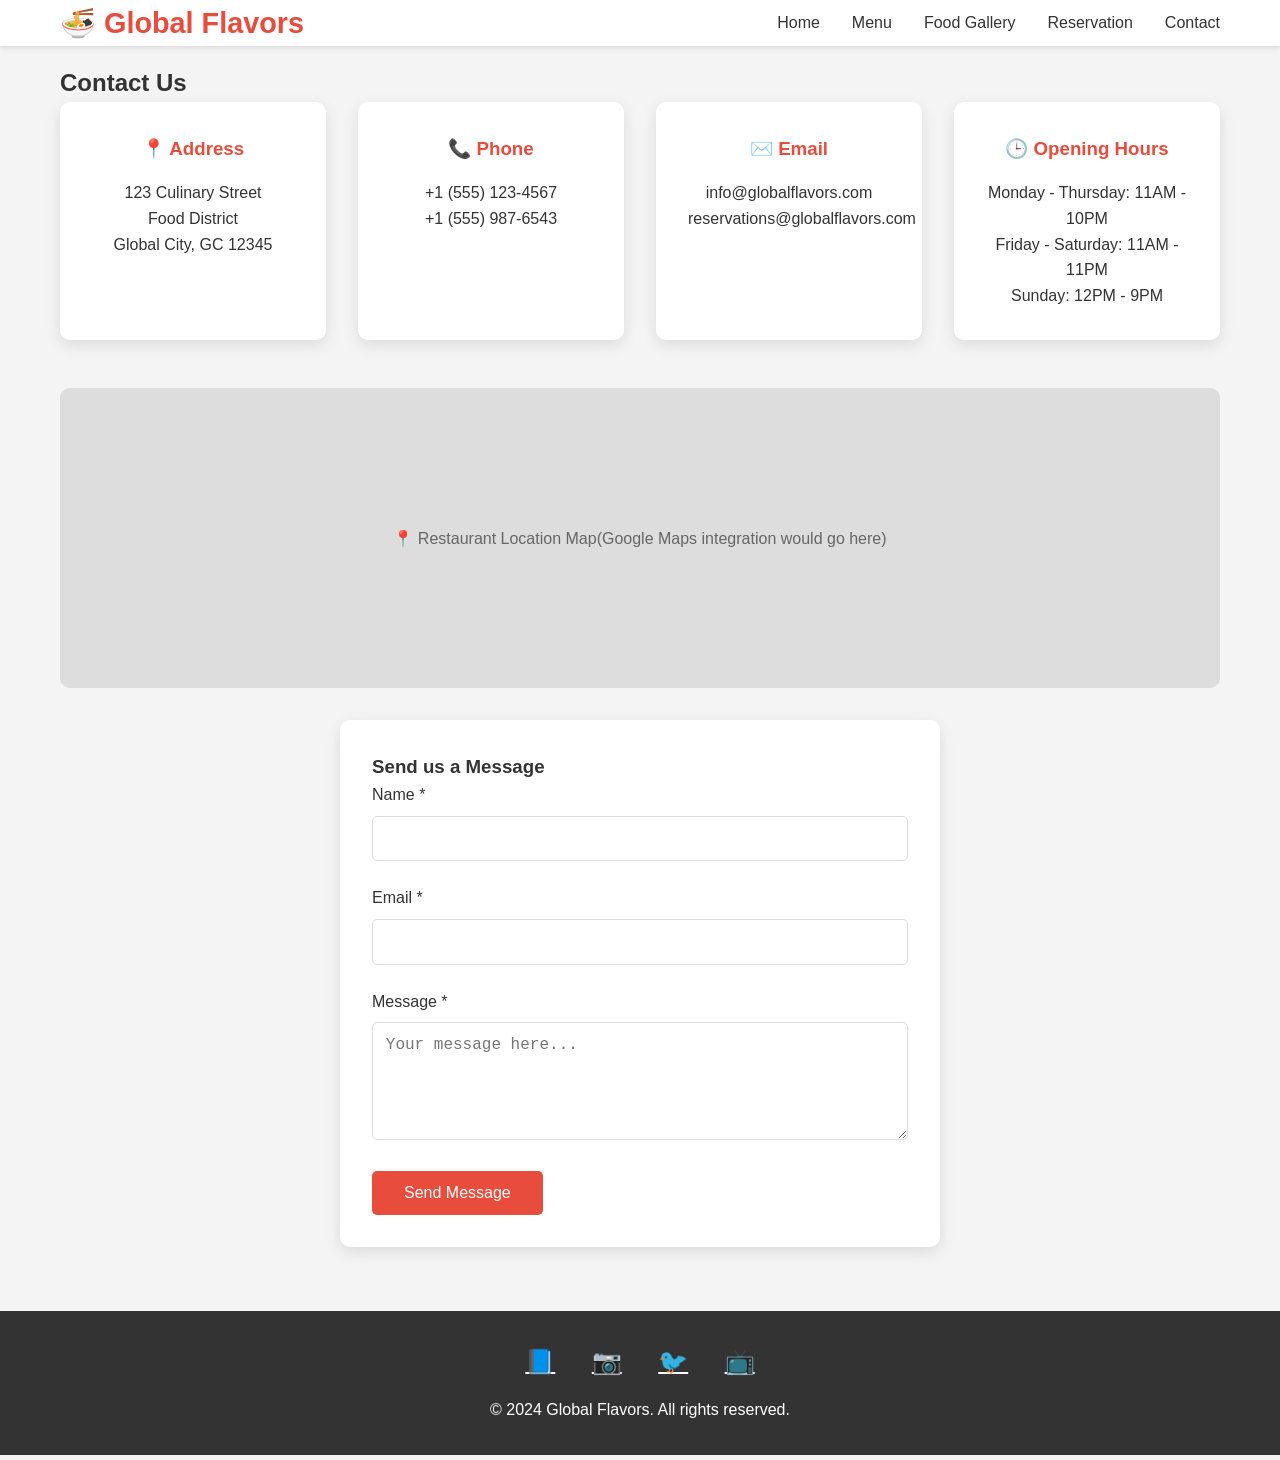
<file: contact.html>
<!DOCTYPE html>
<html lang="en">
<head>
    <meta charset="UTF-8">
    <meta name="viewport" content="width=device-width, initial-scale=1.0">
    <title>Contact - Global Flavors</title>
    <link rel="stylesheet" href="css/styles.css">
</head>
<body>
    <header>
        <nav class="container">
            <div class="logo">🍜 Global Flavors</div>
            <ul class="nav-links">
                <li><a href="index.html">Home</a></li>
                <li><a href="menu.html">Menu</a></li>
                <li><a href="gallery.html">Food Gallery</a></li>
                <li><a href="reservation.html">Reservation</a></li>
                <li><a href="#contact">Contact</a></li>
            </ul>
        </nav>
    </header>

    <section id="contact" class="contact-section">
        <div class="container">
            <h2>Contact Us</h2>
            <div class="contact-info">
                <div class="contact-card">
                    <h3>📍 Address</h3>
                    <p>123 Culinary Street<br>
                    Food District<br>
                    Global City, GC 12345</p>
                </div>
                <div class="contact-card">
                    <h3>📞 Phone</h3>
                    <p>+1 (555) 123-4567<br>
                    +1 (555) 987-6543</p>
                </div>
                <div class="contact-card">
                    <h3>✉️ Email</h3>
                    <p>info@globalflavors.com<br>
                    reservations@globalflavors.com</p>
                </div>
                <div class="contact-card">
                    <h3>🕒 Opening Hours</h3>
                    <p>Monday - Thursday: 11AM - 10PM<br>
                    Friday - Saturday: 11AM - 11PM<br>
                    Sunday: 12PM - 9PM</p>
                </div>
            </div>

            <div class="map">
                <p>📍 Restaurant Location Map</p>
                <p>(Google Maps integration would go here)</p>
            </div>

            <form class="contact-form" id="contactForm">
                <h3>Send us a Message</h3>
                <div class="form-group">
                    <label for="contact-name">Name *</label>
                    <input type="text" id="contact-name" name="name" required>
                </div>
                <div class="form-group">
                    <label for="contact-email">Email *</label>
                    <input type="email" id="contact-email" name="email" required>
                </div>
                <div class="form-group">
                    <label for="contact-message">Message *</label>
                    <textarea id="contact-message" name="message" rows="5" required placeholder="Your message here..."></textarea>
                </div>
                <button type="submit" class="btn">Send Message</button>
            </form>
        </div>
    </section>

    <footer>
        <div class="container">
            <div class="social-media">
                <a href="#" aria-label="Facebook">📘</a>
                <a href="#" aria-label="Instagram">📷</a>
                <a href="#" aria-label="Twitter">🐦</a>
                <a href="#" aria-label="YouTube">📺</a>
            </div>
            <p>&copy; 2024 Global Flavors. All rights reserved.</p>
        </div>
    </footer>

    <script src="js/script.js"></script>
</body>
</html>
</file>
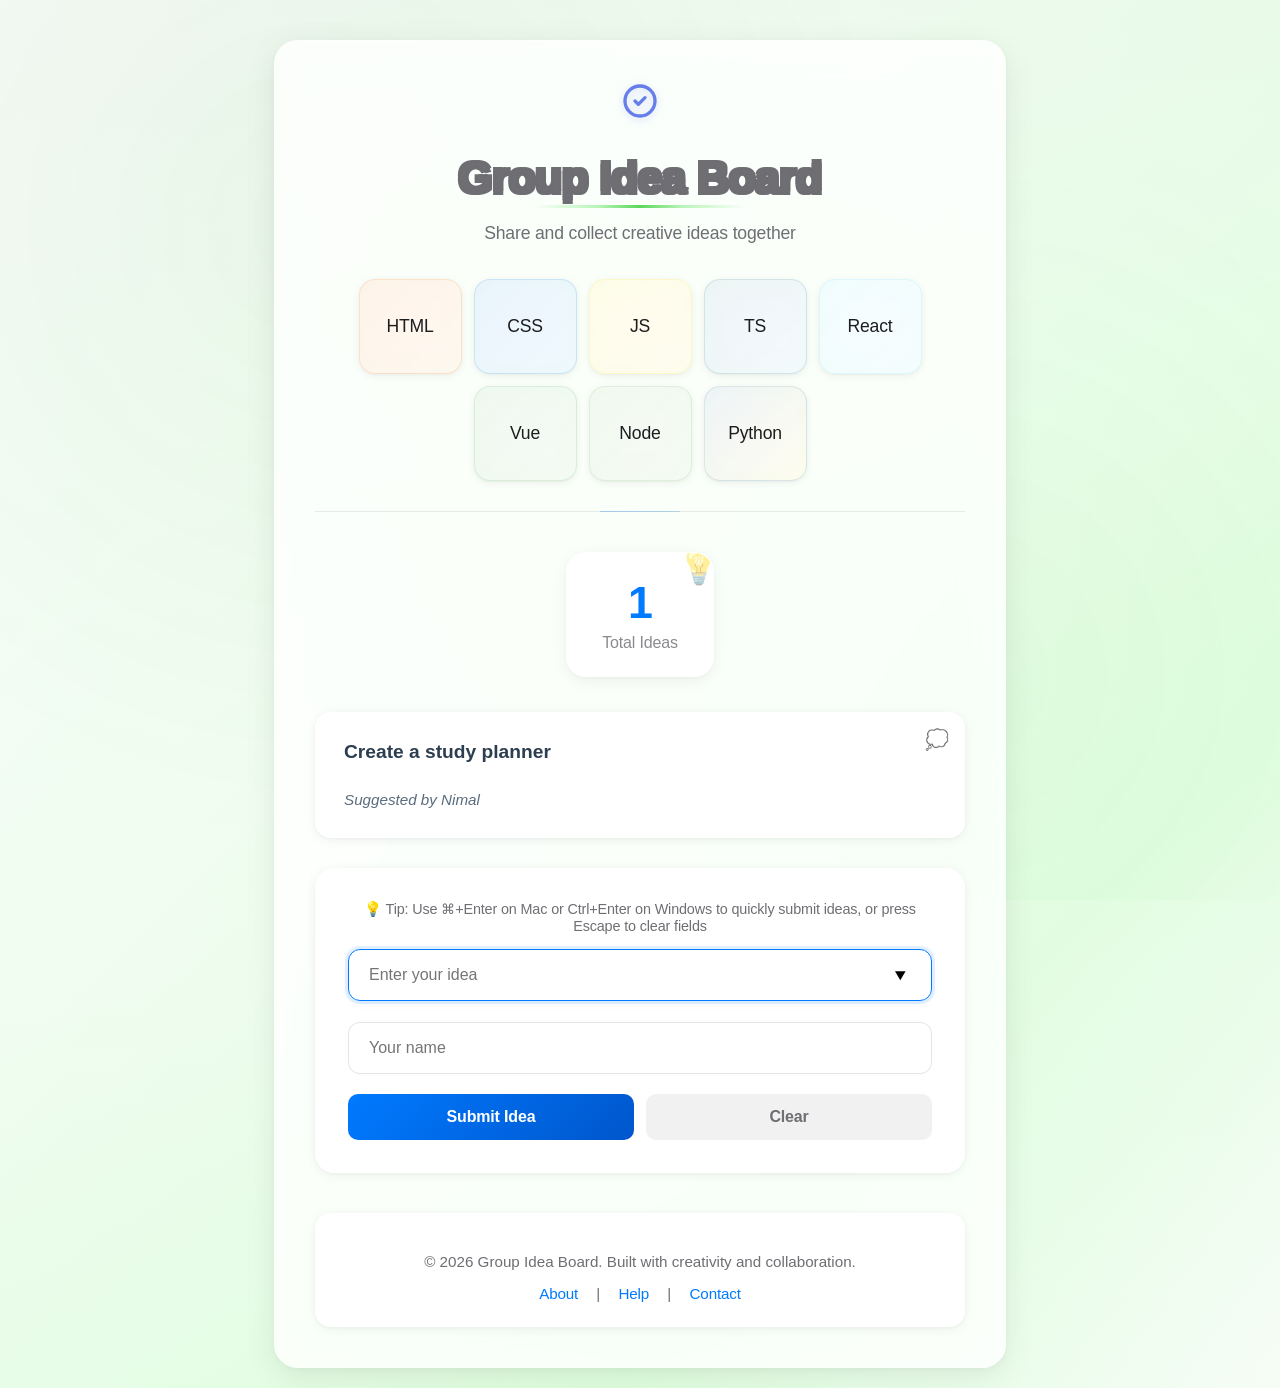
<file: group-idea-board.html>
<!DOCTYPE html>

<html lang="en">
<head>
<meta charset="UTF-8">
<meta name="viewport" content="width=device-width, initial-scale=1.0">
<title>Group Idea Board</title>

<style>
body {
    font-family: -apple-system, BlinkMacSystemFont, 'SF Pro Display', 'SF Pro Text', 'Helvetica Neue', Helvetica, Arial, sans-serif;
    background: linear-gradient(135deg,
        rgba(255, 255, 255, 0.4) 0%,
        rgba(240, 255, 240, 0.5) 25%,
        rgba(220, 255, 220, 0.4) 50%,
        rgba(200, 255, 200, 0.5) 75%,
        rgba(255, 255, 255, 0.4) 100%),
                linear-gradient(180deg,
        rgba(34, 139, 34, 0.08) 0%,
        rgba(50, 205, 50, 0.06) 30%,
        rgba(34, 139, 34, 0.04) 70%,
        rgba(50, 205, 50, 0.08) 100%),
                url('https://images.unsplash.com/photo-1578662996442-48f60103fc96?w=1200&h=800&fit=crop&crop=center') no-repeat center center fixed;
    background-size: cover;
    margin: 0;
    padding: 20px;
    min-height: 100vh;
    display: flex;
    justify-content: center;
    align-items: flex-start;
    position: relative;
    -webkit-font-smoothing: antialiased;
    -moz-osx-font-smoothing: grayscale;
}

body::before {
    content: '';
    position: absolute;
    top: 0;
    left: 0;
    right: 0;
    bottom: 0;
    background: rgba(255, 255, 255, 0.08);
    backdrop-filter: blur(0.5px);
    -webkit-backdrop-filter: blur(0.5px);
    z-index: -1;
}

.container {
    background: rgba(255, 255, 255, 0.85);
    backdrop-filter: blur(20px) saturate(180%);
    -webkit-backdrop-filter: blur(20px) saturate(180%);
    width: 100%;
    max-width: 650px;
    padding: 40px;
    border-radius: 24px;
    box-shadow:
        0 8px 32px rgba(0, 0, 0, 0.08),
        0 2px 8px rgba(0, 0, 0, 0.04),
        inset 0 1px 0 rgba(255, 255, 255, 0.4);
    margin-top: 20px;
    border: 1px solid rgba(255, 255, 255, 0.3);
    position: relative;
    overflow: hidden;
}

.app-header {
    text-align: center;
    margin-bottom: 40px;
    padding-bottom: 30px;
    border-bottom: 1px solid rgba(0, 0, 0, 0.08);
    position: relative;
}

.app-header::after {
    content: '';
    position: absolute;
    bottom: -1px;
    left: 50%;
    transform: translateX(-50%);
    width: 80px;
    height: 1px;
    background: linear-gradient(90deg, rgba(0, 122, 255, 0.3), rgba(52, 152, 219, 0.3));
    border-radius: 0.5px;
}

.logo {
    margin-bottom: 15px;
    filter: drop-shadow(0 2px 4px rgba(102, 126, 234, 0.3));
}

.header-content {
    display: flex;
    flex-direction: column;
    align-items: center;
}

.app-header h1 {
    font-size: 2.8em;
    font-weight: 600;
    margin: 12px 0;
    letter-spacing: -0.02em;
    background: linear-gradient(135deg,
        #ffffff 0%,
        #f0fff0 20%,
        #90ee90 40%,
        #32cd32 60%,
        #228b22 80%,
        #ffffff 100%);
    -webkit-background-clip: text;
    -webkit-text-fill-color: transparent;
    background-clip: text;
    text-shadow:
        -1px -1px 0 #6e6e73,
        1px -1px 0 #6e6e73,
        -1px 1px 0 #6e6e73,
        1px 1px 0 #6e6e73,
        -2px -2px 0 #6e6e73,
        2px -2px 0 #6e6e73,
        -2px 2px 0 #6e6e73,
        2px 2px 0 #6e6e73;
    -webkit-text-stroke: 1px #6e6e73;
    position: relative;
}

.app-header h1::after {
    content: '';
    position: absolute;
    bottom: -5px;
    left: 50%;
    transform: translateX(-50%);
    width: 60%;
    height: 3px;
    background: linear-gradient(90deg,
        rgba(255, 255, 255, 0.4) 0%,
        rgba(144, 238, 144, 0.6) 30%,
        rgba(50, 205, 50, 0.8) 50%,
        rgba(144, 238, 144, 0.6) 70%,
        rgba(255, 255, 255, 0.4) 100%);
    border-radius: 2px;
}

.app-header p {
    color: #6e6e73;
    font-size: 1.1em;
    margin: 8px 0 20px 0;
    font-weight: 400;
    letter-spacing: -0.01em;
}

.tech-stack {
    display: flex;
    gap: 12px;
    justify-content: center;
    align-items: center;
    flex-wrap: wrap;
    margin-top: 15px;
}

.tech-icon {
    font-size: 1.1em;
    padding: 14px 18px;
    border-radius: 16px;
    background: rgba(255, 255, 255, 0.7);
    backdrop-filter: blur(12px) saturate(180%);
    border: 1px solid rgba(255, 255, 255, 0.4);
    transition: all 0.3s cubic-bezier(0.4, 0, 0.2, 1);
    cursor: pointer;
    box-shadow:
        0 2px 8px rgba(0, 0, 0, 0.06),
        0 1px 3px rgba(0, 0, 0, 0.04);
    display: flex;
    align-items: center;
    justify-content: center;
    min-width: 65px;
    height: 65px;
    position: relative;
    overflow: hidden;
    font-weight: 500;
    color: #1d1d1f;
    letter-spacing: -0.01em;
}

.tech-icon::before {
    content: '';
    position: absolute;
    top: -50%;
    left: -50%;
    width: 200%;
    height: 200%;
    background: radial-gradient(circle, rgba(255, 255, 255, 0.1) 0%, transparent 70%);
    opacity: 0;
    transition: opacity 0.3s ease;
    pointer-events: none;
}

.tech-icon:hover::before {
    opacity: 1;
    animation: sparkle 0.8s ease-out;
}

.tech-icon::after {
    content: '✨';
    position: absolute;
    top: 5px;
    right: 5px;
    font-size: 0.6em;
    opacity: 0;
    animation: randomSparkle 8s ease-in-out infinite;
    pointer-events: none;
}

/* Individual icon colors - Apple-inspired subtle gradients */
.tech-icon[data-icon="html"] {
    background: linear-gradient(135deg, rgba(255, 102, 0, 0.08), rgba(255, 140, 0, 0.06));
    border-color: rgba(255, 102, 0, 0.15);
}

.tech-icon[data-icon="html"]:hover {
    background: linear-gradient(135deg, rgba(255, 102, 0, 0.15), rgba(255, 140, 0, 0.12));
    color: #ff6600;
    transform: translateY(-2px);
    box-shadow: 0 4px 16px rgba(255, 102, 0, 0.15);
}

.tech-icon[data-icon="css"] {
    background: linear-gradient(135deg, rgba(0, 115, 220, 0.08), rgba(0, 153, 255, 0.06));
    border-color: rgba(0, 115, 220, 0.15);
}

.tech-icon[data-icon="css"]:hover {
    background: linear-gradient(135deg, rgba(0, 115, 220, 0.15), rgba(0, 153, 255, 0.12));
    color: #0073dc;
    transform: translateY(-2px);
    box-shadow: 0 4px 16px rgba(0, 115, 220, 0.15);
}

.tech-icon[data-icon="javascript"] {
    background: linear-gradient(135deg, rgba(255, 221, 0, 0.08), rgba(255, 203, 0, 0.06));
    border-color: rgba(255, 221, 0, 0.15);
}

.tech-icon[data-icon="javascript"]:hover {
    background: linear-gradient(135deg, rgba(255, 221, 0, 0.15), rgba(255, 203, 0, 0.12));
    color: #ffdd00;
    transform: translateY(-2px);
    box-shadow: 0 4px 16px rgba(255, 221, 0, 0.15);
}

.tech-icon[data-icon="typescript"] {
    background: linear-gradient(135deg, rgba(43, 116, 137, 0.08), rgba(66, 165, 245, 0.06));
    border-color: rgba(43, 116, 137, 0.15);
}

.tech-icon[data-icon="typescript"]:hover {
    background: linear-gradient(135deg, rgba(43, 116, 137, 0.15), rgba(66, 165, 245, 0.12));
    color: #2b7489;
    transform: translateY(-2px);
    box-shadow: 0 4px 16px rgba(43, 116, 137, 0.15);
}

.tech-icon[data-icon="react"] {
    background: linear-gradient(135deg, rgba(97, 218, 251, 0.08), rgba(97, 218, 251, 0.06));
    border-color: rgba(97, 218, 251, 0.15);
}

.tech-icon[data-icon="react"]:hover {
    background: linear-gradient(135deg, rgba(97, 218, 251, 0.15), rgba(97, 218, 251, 0.12));
    color: #61dafb;
    transform: translateY(-2px);
    box-shadow: 0 4px 16px rgba(97, 218, 251, 0.15);
}

.tech-icon[data-icon="vue"] {
    background: linear-gradient(135deg, rgba(76, 175, 80, 0.08), rgba(76, 175, 80, 0.06));
    border-color: rgba(76, 175, 80, 0.15);
}

.tech-icon[data-icon="vue"]:hover {
    background: linear-gradient(135deg, rgba(76, 175, 80, 0.15), rgba(76, 175, 80, 0.12));
    color: #4caf50;
    transform: translateY(-2px);
    box-shadow: 0 4px 16px rgba(76, 175, 80, 0.15);
}

.tech-icon[data-icon="nodejs"] {
    background: linear-gradient(135deg, rgba(104, 180, 81, 0.08), rgba(104, 180, 81, 0.06));
    border-color: rgba(104, 180, 81, 0.15);
}

.tech-icon[data-icon="nodejs"]:hover {
    background: linear-gradient(135deg, rgba(104, 180, 81, 0.15), rgba(104, 180, 81, 0.12));
    color: #68b451;
    transform: translateY(-2px);
    box-shadow: 0 4px 16px rgba(104, 180, 81, 0.15);
}

.tech-icon[data-icon="python"] {
    background: linear-gradient(135deg, rgba(53, 114, 165, 0.08), rgba(255, 214, 0, 0.06));
    border-color: rgba(53, 114, 165, 0.15);
}

.tech-icon[data-icon="python"]:hover {
    background: linear-gradient(135deg, rgba(53, 114, 165, 0.15), rgba(255, 214, 0, 0.12));
    color: #3572a5;
    transform: translateY(-2px);
    box-shadow: 0 4px 16px rgba(53, 114, 165, 0.15);
}

.tech-icon:hover {
    transform: scale(1.15) translateY(-8px);
    box-shadow:
        0 8px 25px rgba(102, 126, 234, 0.4),
        0 4px 12px rgba(102, 126, 234, 0.2),
        0 0 30px rgba(102, 126, 234, 0.1);
    border-color: rgba(102, 126, 234, 0.6);
    animation: hoverPulse 0.6s ease-out;
}

.tech-icon:hover .icon-text {
    animation: splitMotion 0.6s ease-out, textGlow 0.6s ease-out;
}

/* Random sparkle effect */
.tech-icon::after {
    content: '✨';
    position: absolute;
    top: 5px;
    right: 5px;
    font-size: 0.6em;
    opacity: 0;
    animation: randomSparkle 8s ease-in-out infinite;
    pointer-events: none;
    z-index: 1;
}

.ideas-stats {
    display: flex;
    justify-content: center;
    margin-bottom: 35px;
}

.stats-item {
    text-align: center;
    background: rgba(255, 255, 255, 0.8);
    backdrop-filter: blur(16px) saturate(180%);
    color: #1d1d1f;
    padding: 24px 35px;
    border-radius: 20px;
    box-shadow:
        0 4px 16px rgba(0, 0, 0, 0.06),
        0 1px 4px rgba(0, 0, 0, 0.04),
        inset 0 1px 0 rgba(255, 255, 255, 0.6);
    border: 1px solid rgba(255, 255, 255, 0.4);
    position: relative;
    overflow: hidden;
}

.stats-item::before {
    content: '💡';
    position: absolute;
    top: -8px;
    right: -8px;
    font-size: 2.2em;
    opacity: 0.4;
}

.stats-number {
    display: block;
    font-size: 2.8em;
    font-weight: 700;
    margin-bottom: 6px;
    text-shadow: none;
    color: #007aff;
    letter-spacing: -0.02em;
}

.stats-label {
    font-size: 1em;
    opacity: 0.8;
    font-weight: 500;
    color: #6e6e73;
    letter-spacing: -0.01em;
}

h2 {
    text-align: center;
    color: #333;
    margin-bottom: 30px;
    font-size: 2em;
    font-weight: 300;
}

.ideas-list {
    margin-bottom: 30px;
}

.ideas-list ul {
    list-style: none;
    padding: 0;
    margin: 0;
}

.idea-item {
    background: rgba(255, 255, 255, 0.75);
    backdrop-filter: blur(16px) saturate(180%);
    -webkit-backdrop-filter: blur(16px) saturate(180%);
    border: 1px solid rgba(255, 255, 255, 0.3);
    border-radius: 16px;
    padding: 28px;
    margin-bottom: 20px;
    transition: all 0.3s cubic-bezier(0.4, 0, 0.2, 1);
    position: relative;
    box-shadow:
        0 2px 12px rgba(0, 0, 0, 0.06),
        0 1px 4px rgba(0, 0, 0, 0.04),
        inset 0 1px 0 rgba(255, 255, 255, 0.4);
}

.idea-item:hover {
    transform: translateY(-2px) scale(1.01);
    box-shadow:
        0 4px 20px rgba(0, 0, 0, 0.08),
        0 2px 8px rgba(0, 0, 0, 0.06),
        inset 0 1px 0 rgba(255, 255, 255, 0.5);
    border-color: rgba(0, 122, 255, 0.2);
}

.idea-item::before {
    content: '💭';
    position: absolute;
    top: 15px;
    right: 15px;
    font-size: 1.2em;
    opacity: 0.6;
}

.idea-item strong {
    color: #2c3e50;
    font-size: 1.2em;
    display: block;
    margin-bottom: 10px;
    font-weight: 600;
}

.idea-content {
    display: flex;
    justify-content: space-between;
    align-items: flex-start;
}

.success-icon {
    color: #28a745;
    font-size: 1.5em;
    font-weight: bold;
    opacity: 0;
    animation: checkmark 0.6s ease-out 0.3s forwards;
    margin-left: 10px;
}

@keyframes checkmark {
    from {
        opacity: 0;
        transform: scale(0.5) rotate(-180deg);
    }
    to {
        opacity: 1;
        transform: scale(1) rotate(0deg);
    }
}

.idea-author {
    color: #5a6c7d;
    font-size: 0.95em;
    font-style: italic;
    font-weight: 400;
}

.idea-timestamp {
    color: #888;
    font-size: 0.85em;
    font-weight: 400;
    margin-top: 5px;
    display: block;
}

.add-idea-form {
    background: rgba(255, 255, 255, 0.8);
    backdrop-filter: blur(16px) saturate(180%);
    -webkit-backdrop-filter: blur(16px) saturate(180%);
    border-radius: 20px;
    padding: 32px;
    border: 1px solid rgba(255, 255, 255, 0.3);
    box-shadow:
        0 2px 12px rgba(0, 0, 0, 0.06),
        0 1px 4px rgba(0, 0, 0, 0.04),
        inset 0 1px 0 rgba(255, 255, 255, 0.4);
}

.button-group {
    display: flex;
    gap: 12px;
}

.button-group button {
    flex: 1;
    padding: 14px 18px;
    border: none;
    border-radius: 10px;
    font-size: 1em;
    font-weight: 600;
    cursor: pointer;
    transition: all 0.3s ease;
    box-sizing: border-box;
    position: relative;
    overflow: hidden;
}

.button-group button::before {
    content: '';
    position: absolute;
    top: 0;
    left: -100%;
    width: 100%;
    height: 100%;
    background: linear-gradient(90deg, transparent, rgba(255, 255, 255, 0.2), transparent);
    transition: left 0.5s;
}

.button-group button:hover::before {
    left: 100%;
}

.clear-button {
    background: rgba(142, 142, 147, 0.12);
    color: #6e6e73;
    border: 1px solid rgba(142, 142, 147, 0.2);
}

.clear-button:hover {
    background: rgba(142, 142, 147, 0.2);
    color: #1d1d1f;
    transform: translateY(-2px);
    box-shadow:
        0 4px 16px rgba(142, 142, 147, 0.15),
        0 2px 8px rgba(142, 142, 147, 0.1);
}

input {
    width: 100%;
    padding: 16px 20px;
    margin-bottom: 20px;
    border: 1px solid rgba(0, 0, 0, 0.1);
    border-radius: 12px;
    font-size: 1em;
    transition: all 0.3s cubic-bezier(0.4, 0, 0.2, 1);
    box-sizing: border-box;
    background: rgba(255, 255, 255, 0.8);
    backdrop-filter: blur(8px);
    -webkit-backdrop-filter: blur(8px);
    font-family: inherit;
    -webkit-font-smoothing: antialiased;
    -moz-osx-font-smoothing: grayscale;
}

input:focus {
    outline: none;
    border-color: #007aff;
    box-shadow:
        0 0 0 3px rgba(0, 122, 255, 0.1),
        0 2px 8px rgba(0, 122, 255, 0.08);
    background: rgba(255, 255, 255, 0.95);
    transform: translateY(-1px);
}

button {
    width: 100%;
    padding: 14px 16px;
    background: linear-gradient(135deg, #007aff 0%, #0056cc 100%);
    color: white;
    border: none;
    border-radius: 12px;
    font-size: 1em;
    font-weight: 600;
    cursor: pointer;
    transition: all 0.3s cubic-bezier(0.4, 0, 0.2, 1);
    box-sizing: border-box;
    font-family: inherit;
    -webkit-font-smoothing: antialiased;
    -moz-osx-font-smoothing: grayscale;
    letter-spacing: -0.01em;
    position: relative;
    overflow: hidden;
}

button:hover {
    transform: translateY(-2px);
    box-shadow:
        0 4px 16px rgba(0, 122, 255, 0.3),
        0 2px 8px rgba(0, 122, 255, 0.2);
    background: linear-gradient(135deg, #0056cc 0%, #004499 100%);
}

button:active {
    transform: translateY(0);
    box-shadow:
        0 2px 8px rgba(0, 122, 255, 0.2);
}

.app-footer {
    margin-top: 40px;
    padding-top: 28px;
    border-top: 1px solid rgba(0, 0, 0, 0.08);
    text-align: center;
    color: #6e6e73;
    font-size: 0.95em;
    background: rgba(255, 255, 255, 0.7);
    backdrop-filter: blur(12px) saturate(180%);
    -webkit-backdrop-filter: blur(12px) saturate(180%);
    border-radius: 16px;
    padding: 24px;
    border: 1px solid rgba(255, 255, 255, 0.3);
    box-shadow:
        0 2px 12px rgba(0, 0, 0, 0.06),
        0 1px 4px rgba(0, 0, 0, 0.04);
}

.footer-links {
    margin-top: 12px;
}

.footer-links a {
    color: #007aff;
    text-decoration: none;
    margin: 0 14px;
    font-weight: 500;
    transition: all 0.3s cubic-bezier(0.4, 0, 0.2, 1);
    letter-spacing: -0.01em;
}

.footer-links a:hover {
    text-decoration: none;
    color: #0056cc;
    transform: translateY(-1px);
}

/* Floating animation for decorative elements */
@keyframes float {
    0%, 100% { transform: translateY(0px); }
    50% { transform: translateY(-10px); }
}

.logo svg {
    animation: float 3s ease-in-out infinite;
}

/* Enhanced live animations for tech icons */
.tech-icon:nth-child(1) {
    animation: float 3s ease-in-out infinite, gentleGlow 4s ease-in-out infinite;
}
.tech-icon:nth-child(2) {
    animation: float 3.2s ease-in-out infinite, gentleRotate 5s linear infinite;
}
.tech-icon:nth-child(3) {
    animation: float 3.4s ease-in-out infinite, pulseScale 6s ease-in-out infinite;
}
.tech-icon:nth-child(4) {
    animation: float 3.6s ease-in-out infinite, colorShift 7s ease-in-out infinite;
}
.tech-icon:nth-child(5) {
    animation: float 3.8s ease-in-out infinite, gentleGlow 4.5s ease-in-out infinite;
}
.tech-icon:nth-child(6) {
    animation: float 4s ease-in-out infinite, gentleRotate 5.5s linear infinite reverse;
}
.tech-icon:nth-child(7) {
    animation: float 4.2s ease-in-out infinite, pulseScale 6.5s ease-in-out infinite;
}
.tech-icon:nth-child(8) {
    animation: float 4.4s ease-in-out infinite, colorShift 7.5s ease-in-out infinite;
}

/* Split motion animation for tech icons */
@keyframes splitMotion {
    0% {
        transform: scaleX(1);
        opacity: 1;
    }
    50% {
        transform: scaleX(0.8);
        opacity: 0.7;
    }
    100% {
        transform: scaleX(1);
        opacity: 1;
    }
}

/* Live motion animations for tech icons */
@keyframes gentleGlow {
    0%, 100% {
        box-shadow:
            0 2px 8px rgba(0, 0, 0, 0.06),
            0 1px 3px rgba(0, 0, 0, 0.04);
    }
    50% {
        box-shadow:
            0 2px 8px rgba(0, 0, 0, 0.08),
            0 1px 3px rgba(0, 0, 0, 0.06),
            0 0 20px rgba(102, 126, 234, 0.1);
    }
}

@keyframes gentleRotate {
    0% { transform: translateY(0px) rotate(0deg); }
    25% { transform: translateY(-5px) rotate(1deg); }
    50% { transform: translateY(-10px) rotate(0deg); }
    75% { transform: translateY(-5px) rotate(-1deg); }
    100% { transform: translateY(0px) rotate(0deg); }
}

@keyframes pulseScale {
    0%, 100% {
        transform: translateY(0px) scale(1);
    }
    50% {
        transform: translateY(-8px) scale(1.05);
    }
}

@keyframes colorShift {
    0%, 100% {
        filter: hue-rotate(0deg) brightness(1);
    }
    25% {
        filter: hue-rotate(5deg) brightness(1.1);
    }
    50% {
        filter: hue-rotate(0deg) brightness(1.2);
    }
    75% {
        filter: hue-rotate(-5deg) brightness(1.1);
    }
}

/* Interactive hover animations */
@keyframes hoverPulse {
    0% {
        transform: scale(1) translateY(0px);
    }
    50% {
        transform: scale(1.2) translateY(-10px);
    }
    100% {
        transform: scale(1.15) translateY(-8px);
    }
}

@keyframes textGlow {
    0% {
        text-shadow: none;
    }
    50% {
        text-shadow: 0 0 10px rgba(102, 126, 234, 0.5);
    }
    100% {
        text-shadow: 0 0 5px rgba(102, 126, 234, 0.3);
    }
}

/* Sparkle effect for hover */
@keyframes sparkle {
    0% {
        transform: scale(0) rotate(0deg);
        opacity: 1;
    }
    50% {
        transform: scale(1) rotate(180deg);
        opacity: 0.8;
    }
    100% {
        transform: scale(0) rotate(360deg);
        opacity: 0;
    }
}

/* Random sparkle particles */
@keyframes randomSparkle {
    0%, 85%, 100% {
        opacity: 0;
        transform: scale(0) rotate(0deg);
    }
    10%, 20% {
        opacity: 0.6;
        transform: scale(1) rotate(90deg);
    }
    30%, 40% {
        opacity: 0.8;
        transform: scale(0.8) rotate(180deg);
    }
    50%, 60% {
        opacity: 0.4;
        transform: scale(1.2) rotate(270deg);
    }
    70%, 80% {
        opacity: 0.7;
        transform: scale(0.9) rotate(360deg);
    }
}

/* Pulse animation for stats */
@keyframes pulse {
    0% { transform: scale(1); }
    50% { transform: scale(1.05); }
    100% { transform: scale(1); }
}

.stats-item:hover {
    animation: pulse 0.6s ease-in-out;
}

/* Enhanced button hover effects */
button:hover {
    transform: translateY(-3px);
    box-shadow: 0 8px 25px rgba(102, 126, 234, 0.4);
}

button:active {
    transform: translateY(-1px);
}

/* Decorative background elements - Apple-inspired subtle effects */
body::after {
    content: '';
    position: fixed;
    top: 0;
    left: 0;
    width: 100%;
    height: 100%;
    pointer-events: none;
    z-index: -2;
    background-image:
        radial-gradient(circle at 25% 25%, rgba(34, 139, 34, 0.05) 0%, transparent 50%),
        radial-gradient(circle at 75% 75%, rgba(50, 205, 50, 0.04) 0%, transparent 50%),
        radial-gradient(circle at 50% 50%, rgba(144, 238, 144, 0.03) 0%, transparent 50%);
    animation: backgroundFloat 25s ease-in-out infinite;
}

@keyframes backgroundFloat {
    0%, 100% { transform: translateY(0px) rotate(0deg); }
    33% { transform: translateY(-20px) rotate(1deg); }
    66% { transform: translateY(10px) rotate(-1deg); }
}

/* Notification styles - Apple-inspired */
.notification {
    font-family: -apple-system, BlinkMacSystemFont, 'SF Pro Display', 'SF Pro Text', 'Helvetica Neue', Helvetica, Arial, sans-serif;
    font-size: 14px;
    min-width: 320px;
    border-radius: 16px;
    backdrop-filter: blur(20px) saturate(180%);
    -webkit-backdrop-filter: blur(20px) saturate(180%);
    border: 1px solid rgba(255, 255, 255, 0.3);
    box-shadow:
        0 4px 20px rgba(0, 0, 0, 0.08),
        0 2px 8px rgba(0, 0, 0, 0.06);
}

.notification-content {
    display: flex;
    align-items: center;
    padding: 15px 20px;
}

.notification-icon {
    font-size: 1.5em;
    margin-right: 12px;
}

.notification-text {
    flex: 1;
    font-weight: 500;
}

@keyframes bounceIn {
    0% {
        transform: translateX(0) scale(0.3);
        opacity: 0;
    }
    50% {
        transform: translateX(0) scale(1.05);
    }
    70% {
        transform: translateX(0) scale(0.9);
    }
    100% {
        transform: translateX(0) scale(1);
        opacity: 1;
    }
}

@keyframes buttonSuccess {
    0% {
        transform: scale(1);
        background: linear-gradient(135deg, #667eea 0%, #764ba2 100%);
    }
    50% {
        transform: scale(1.05);
        background: linear-gradient(135deg, #28a745 0%, #20c997 100%);
    }
    100% {
        transform: scale(1);
        background: linear-gradient(135deg, #667eea 0%, #764ba2 100%);
    }
}

/* Enhanced input with datalist styling */
input[list] {
    position: relative;
}

input[list]::-webkit-calendar-picker-indicator {
    display: none;
}

/* Add some helpful text */
.add-idea-form::before {
    content: '💡 Tip: Use ⌘+Enter on Mac or Ctrl+Enter on Windows to quickly submit ideas, or press Escape to clear fields';
    display: block;
    font-size: 0.9em;
    color: #6e6e73;
    margin-bottom: 16px;
    font-style: normal;
    text-align: center;
    font-weight: 500;
    letter-spacing: -0.01em;
}
</style>

<script>
console.log('Script loaded successfully');

// All event listeners are attached after DOM is loaded
document.addEventListener('DOMContentLoaded', function() {
    console.log('DOM loaded');
    console.log('Add button:', document.getElementById('add-btn'));
    console.log('Idea input:', document.getElementById('idea-input'));
    console.log('Name input:', document.getElementById('name-input'));

    // Auto-focus on idea input
    document.getElementById('idea-input').focus();

    // Clear button event listener
    document.getElementById('clear-btn').addEventListener('click', function() {
        console.log('Clear button clicked');
        document.getElementById('idea-input').value = '';
        document.getElementById('name-input').value = '';
        document.getElementById('idea-input').focus();
    });

    // Add button event listener
    document.getElementById('add-btn').addEventListener('click', function() {
        console.log('Add button clicked!');

        const button = this;
        const ideaInput = document.getElementById('idea-input');
        const nameInput = document.getElementById('name-input');

        console.log('Input elements found:', ideaInput, nameInput);

        const idea = ideaInput.value.trim();
        const name = nameInput.value.trim();

        console.log('Idea:', idea, 'Name:', name);

        // Validation
        if (!idea) {
            alert('Please enter an idea!');
            ideaInput.focus();
            return;
        }

        if (!name) {
            alert('Please enter your name!');
            nameInput.focus();
            return;
        }

        // Check for duplicate ideas
        const existingIdeas = Array.from(document.querySelectorAll('.idea-item strong')).map(el => el.textContent.toLowerCase());
        console.log('Existing ideas:', existingIdeas);

        if (existingIdeas.includes(idea.toLowerCase())) {
            alert('This idea has already been suggested!');
            return;
        }

        // Add success animation to button
        button.style.animation = 'buttonSuccess 0.6s ease';
        button.textContent = '✓ Submitted!';

        setTimeout(() => {
            button.textContent = 'Submit Idea';
            button.style.animation = '';
        }, 1500);

        // Add new idea to the list with animation and success icon (prepend to show first)
        const ul = document.querySelector('.ideas-list ul');
        console.log('UL element:', ul);

        // Get current timestamp
        const now = new Date();
        const timestamp = now.toLocaleString();

        const li = document.createElement('li');
        li.className = 'idea-item new-idea';
        li.innerHTML = `
            <div class="idea-content">
                <strong>${idea}</strong>
                <span class="success-icon">✓</span>
            </div>
            <span class="idea-author">Suggested by ${name}</span>
            <span class="idea-timestamp">Submitted on ${timestamp}</span>
        `;

        // Prepend to show as first item
        ul.insertBefore(li, ul.firstChild);
        console.log('New idea added to top of list');

        // Update counter with animation
        const counter = document.getElementById('total-ideas');
        const currentCount = parseInt(counter.textContent);
        counter.textContent = currentCount + 1;

        // Animate the counter
        counter.style.transform = 'scale(1.2)';
        setTimeout(() => {
            counter.style.transform = 'scale(1)';
        }, 200);

        // Clear inputs and focus
        ideaInput.value = '';
        nameInput.value = '';
        ideaInput.focus();

        // Remove the 'new-idea' class after animation
        setTimeout(() => {
            li.classList.remove('new-idea');
        }, 500);

        // Open new tab with success message
        const newTab = window.open('', '_blank');
        if (newTab) {
            newTab.document.write(`
                <!DOCTYPE html>
                <html lang="en">
                <head>
                    <meta charset="UTF-8">
                    <meta name="viewport" content="width=device-width, initial-scale=1.0">
                    <title>Idea Planted in the Garden!</title>
                    <style>
                        body {
                            font-family: -apple-system, BlinkMacSystemFont, 'SF Pro Display', 'SF Pro Text', 'Helvetica Neue', Helvetica, Arial, sans-serif;
                            background: linear-gradient(135deg,
                                rgba(255, 255, 255, 0.4) 0%,
                                rgba(240, 255, 240, 0.5) 25%,
                                rgba(220, 255, 220, 0.4) 50%,
                                rgba(200, 255, 200, 0.5) 75%,
                                rgba(255, 255, 255, 0.4) 100%),
                                linear-gradient(180deg,
                                rgba(34, 139, 34, 0.08) 0%,
                                rgba(50, 205, 50, 0.06) 30%,
                                rgba(34, 139, 34, 0.04) 70%,
                                rgba(50, 205, 50, 0.08) 100%),
                                url('https://images.unsplash.com/photo-1578662996442-48f60103fc96?w=1200&h=800&fit=crop&crop=center') no-repeat center center fixed;
                            background-size: cover;
                            margin: 0;
                            padding: 20px;
                            min-height: 100vh;
                            display: flex;
                            justify-content: center;
                            align-items: center;
                            color: #1d1d1f;
                            -webkit-font-smoothing: antialiased;
                            -moz-osx-font-smoothing: grayscale;
                            position: relative;
                        }
                        body::before {
                            content: '';
                            position: absolute;
                            top: 0;
                            left: 0;
                            right: 0;
                            bottom: 0;
                            background: rgba(255, 255, 255, 0.15);
                            backdrop-filter: blur(0.5px);
                            -webkit-backdrop-filter: blur(0.5px);
                            z-index: -1;
                        }
                        .success-container {
                            background: rgba(255, 255, 255, 0.9);
                            backdrop-filter: blur(20px) saturate(180%);
                            padding: 48px;
                            border-radius: 24px;
                            box-shadow:
                                0 8px 32px rgba(0, 0, 0, 0.08),
                                0 2px 8px rgba(0, 0, 0, 0.04),
                                inset 0 1px 0 rgba(255, 255, 255, 0.4);
                            text-align: center;
                            max-width: 520px;
                            border: 1px solid rgba(255, 255, 255, 0.3);
                            position: relative;
                            overflow: hidden;
                        }
                        .success-container::before {
                            content: '';
                            position: absolute;
                            top: -50%;
                            left: -50%;
                            width: 200%;
                            height: 200%;
                            background: radial-gradient(circle, rgba(34, 139, 34, 0.03) 0%, transparent 70%);
                            animation: natureGlow 4s ease-in-out infinite;
                            z-index: -1;
                        }
                        .success-icon {
                            font-size: 4.5em;
                            margin-bottom: 24px;
                            animation: natureGrow 1.5s ease-out;
                            color: #228B22;
                        }
                        .success-title {
                            font-size: 2.2em;
                            margin-bottom: 20px;
                            color: #1d1d1f;
                            font-weight: 600;
                            letter-spacing: -0.02em;
                        }
                        .idea-display {
                            background: rgba(34, 139, 34, 0.08);
                            padding: 24px;
                            border-radius: 16px;
                            margin: 24px 0;
                            border: 1px solid rgba(34, 139, 34, 0.1);
                            position: relative;
                        }
                        .idea-display::before {
                            content: '🌱';
                            position: absolute;
                            top: -10px;
                            right: -10px;
                            font-size: 1.5em;
                            animation: leafFloat 3s ease-in-out infinite;
                        }
                        .idea-text {
                            font-size: 1.3em;
                            font-weight: 600;
                            color: #1d1d1f;
                            margin-bottom: 12px;
                            letter-spacing: -0.01em;
                        }
                        .idea-author {
                            color: #6e6e73;
                            font-style: normal;
                            font-weight: 500;
                            letter-spacing: -0.01em;
                        }
                        .close-btn {
                            background: linear-gradient(135deg, #228B22 0%, #32CD32 100%);
                            color: white;
                            border: none;
                            padding: 14px 28px;
                            border-radius: 12px;
                            font-size: 1em;
                            cursor: pointer;
                            margin-top: 24px;
                            transition: all 0.3s cubic-bezier(0.4, 0, 0.2, 1);
                            font-family: inherit;
                            font-weight: 600;
                            letter-spacing: -0.01em;
                        }
                        .close-btn:hover {
                            transform: translateY(-2px);
                            box-shadow: 0 4px 16px rgba(34, 139, 34, 0.3);
                            background: linear-gradient(135deg, #32CD32 0%, #228B22 100%);
                        }
                        @keyframes natureGrow {
                            0% {
                                transform: scale(0.3) rotate(-180deg);
                                opacity: 0;
                            }
                            50% {
                                transform: scale(1.2) rotate(-90deg);
                                opacity: 0.7;
                            }
                            100% {
                                transform: scale(1) rotate(0deg);
                                opacity: 1;
                            }
                        }
                        @keyframes natureGlow {
                            0%, 100% {
                                transform: scale(1);
                                opacity: 0.03;
                            }
                            50% {
                                transform: scale(1.1);
                                opacity: 0.06;
                            }
                        }
                        @keyframes leafFloat {
                            0%, 100% {
                                transform: translateY(0px) rotate(0deg);
                            }
                            25% {
                                transform: translateY(-5px) rotate(5deg);
                            }
                            50% {
                                transform: translateY(-10px) rotate(0deg);
                            }
                            75% {
                                transform: translateY(-5px) rotate(-5deg);
                            }
                        }
                    </style>
                </head>
                <body>
                    <div class="success-container">
                        <div class="success-icon">🌿</div>
                        <h1 class="success-title">Idea Planted Successfully!</h1>
                        <div class="idea-display">
                            <div class="idea-text">"${idea}"</div>
                            <div class="idea-author">Planted by ${name}</div>
                        </div>
                        <p>Your creative seed has been planted in the Group Idea Garden!</p>
                        <button class="close-btn" onclick="window.close()">Return to Garden</button>
                    </div>
                </body>
                </html>
            `);
            newTab.document.close();
        } else {
            // Fallback to notification if pop-up is blocked
            showNotification(`✅ "${idea}" submitted successfully!`, 'success');
            alert('Please allow pop-ups for this site to see the success message in a new tab.');
        }

        console.log('Success message displayed in new tab');
    });
});

// Keyboard shortcuts (outside DOMContentLoaded since they can work immediately)
document.addEventListener('keydown', function(e) {
    // Ctrl+Enter to add idea
    if (e.ctrlKey && e.key === 'Enter') {
        e.preventDefault();
        const addBtn = document.getElementById('add-btn');
        if (addBtn) addBtn.click();
    }

    // Escape to clear
    if (e.key === 'Escape') {
        const clearBtn = document.getElementById('clear-btn');
        if (clearBtn) clearBtn.click();
    }
});

// Enhanced notification system
function showNotification(message, type) {
    // Remove existing notifications
    const existingNotifications = document.querySelectorAll('.notification');
    existingNotifications.forEach(notification => notification.remove());

    // Create new notification
    const notification = document.createElement('div');
    notification.className = `notification ${type}`;
    notification.innerHTML = `
        <div class="notification-content">
            <span class="notification-icon">${type === 'success' ? '✅' : '❌'}</span>
            <span class="notification-text">${message}</span>
        </div>
    `;

    // Enhanced styling
    notification.style.position = 'fixed';
    notification.style.top = '24px';
    notification.style.right = '24px';
    notification.style.padding = '0';
    notification.style.borderRadius = '16px';
    notification.style.zIndex = '1000';
    notification.style.boxShadow = '0 4px 20px rgba(0, 0, 0, 0.08), 0 2px 8px rgba(0, 0, 0, 0.06)';
    notification.style.transform = 'translateX(100%)';
    notification.style.transition = 'transform 0.4s cubic-bezier(0.4, 0, 0.2, 1)';
    notification.style.backdropFilter = 'blur(20px) saturate(180%)';
    notification.style.webkitBackdropFilter = 'blur(20px) saturate(180%)';
    notification.style.border = '1px solid rgba(255, 255, 255, 0.3)';
    notification.style.background = 'rgba(255, 255, 255, 0.9)';

    if (type === 'success') {
        notification.style.background = 'rgba(52, 199, 89, 0.95)';
    } else {
        notification.style.background = 'rgba(255, 59, 48, 0.95)';
    }

    document.body.appendChild(notification);

    // Animate in with bounce effect
    setTimeout(() => {
        notification.style.transform = 'translateX(0)';
    }, 100);

    // Add bounce animation
    setTimeout(() => {
        notification.style.animation = 'bounceIn 0.6s ease-out';
    }, 200);

    // Auto remove after 4 seconds
    setTimeout(() => {
        notification.style.transform = 'translateX(100%)';
        setTimeout(() => {
            if (notification.parentNode) {
                notification.parentNode.removeChild(notification);
            }
        }, 400);
    }, 4000);
}

// Add animation for new ideas
const style = document.createElement('style');
style.textContent = `
.new-idea {
    animation: slideIn 0.5s ease-out;
}

@keyframes slideIn {
    from {
        opacity: 0;
        transform: translateY(-20px) scale(0.95);
    }
    to {
        opacity: 1;
        transform: translateY(0) scale(1);
    }
}
`;
document.head.appendChild(style);
</script>

</head>

<body>

<div class="container">

<header class="app-header">
    <div class="logo">
        <svg width="40" height="40" viewBox="0 0 24 24" fill="none" xmlns="http://www.w3.org/2000/svg">
            <path d="M9 12l2 2 4-4m6 2a9 9 0 11-18 0 9 9 0 0118 0z" stroke="#667eea" stroke-width="2" stroke-linecap="round" stroke-linejoin="round"/>
        </svg>
    </div>
    <div class="header-content">
        <h1>Group Idea Board</h1>
        <p>Share and collect creative ideas together</p>
        <div class="tech-stack">
            <div class="tech-icon" title="HTML5" data-icon="html">
                <span class="icon-text">HTML</span>
            </div>
            <div class="tech-icon" title="CSS3" data-icon="css">
                <span class="icon-text">CSS</span>
            </div>
            <div class="tech-icon" title="JavaScript" data-icon="javascript">
                <span class="icon-text">JS</span>
            </div>
            <div class="tech-icon" title="TypeScript" data-icon="typescript">
                <span class="icon-text">TS</span>
            </div>
            <div class="tech-icon" title="React" data-icon="react">
                <span class="icon-text">React</span>
            </div>
            <div class="tech-icon" title="Vue.js" data-icon="vue">
                <span class="icon-text">Vue</span>
            </div>
            <div class="tech-icon" title="Node.js" data-icon="nodejs">
                <span class="icon-text">Node</span>
            </div>
            <div class="tech-icon" title="Python" data-icon="python">
                <span class="icon-text">Python</span>
            </div>
        </div>
    </div>
</header>

<div class="ideas-stats">
    <div class="stats-item">
        <span class="stats-number" id="total-ideas">1</span>
        <span class="stats-label">Total Ideas</span>
    </div>
</div>

<div class="ideas-list">
<ul>
<li class="idea-item">
<strong>Create a study planner</strong><br>
<span class="idea-author">Suggested by Nimal</span>
</li>
</ul>
</div>

<div class="add-idea-form">
<input type="text" id="idea-input" placeholder="Enter your idea" list="idea-suggestions">

<datalist id="idea-suggestions">
    <option value="Create a mobile app for task management">
    <option value="Organize a team building event">
    <option value="Implement a new feature for user authentication">
    <option value="Design a new logo for the company">
    <option value="Develop a training program for new employees">
    <option value="Create a social media marketing strategy">
    <option value="Build a customer feedback system">
    <option value="Improve the website user experience">
    <option value="Start a mentorship program">
    <option value="Create a knowledge base for the team">
</datalist>

<input type="text" id="name-input" placeholder="Your name" list="name-suggestions">

<datalist id="name-suggestions">
    <option value="Alice Johnson">
    <option value="Bob Smith">
    <option value="Carol Williams">
    <option value="David Brown">
    <option value="Emma Davis">
    <option value="Frank Miller">
    <option value="Grace Wilson">
    <option value="Henry Moore">
    <option value="Ivy Taylor">
    <option value="Jack Anderson">
</datalist>

<div class="button-group">
<button id="add-btn">Submit Idea</button>
<button id="clear-btn" class="clear-button">Clear</button>
</div>
</div>

<footer class="app-footer">
    <p>&copy; 2026 Group Idea Board. Built with creativity and collaboration.</p>
    <div class="footer-links">
        <a href="#">About</a> | <a href="#">Help</a> | <a href="#">Contact</a>
    </div>
</footer>

</div>

</body>
</html>
</file>
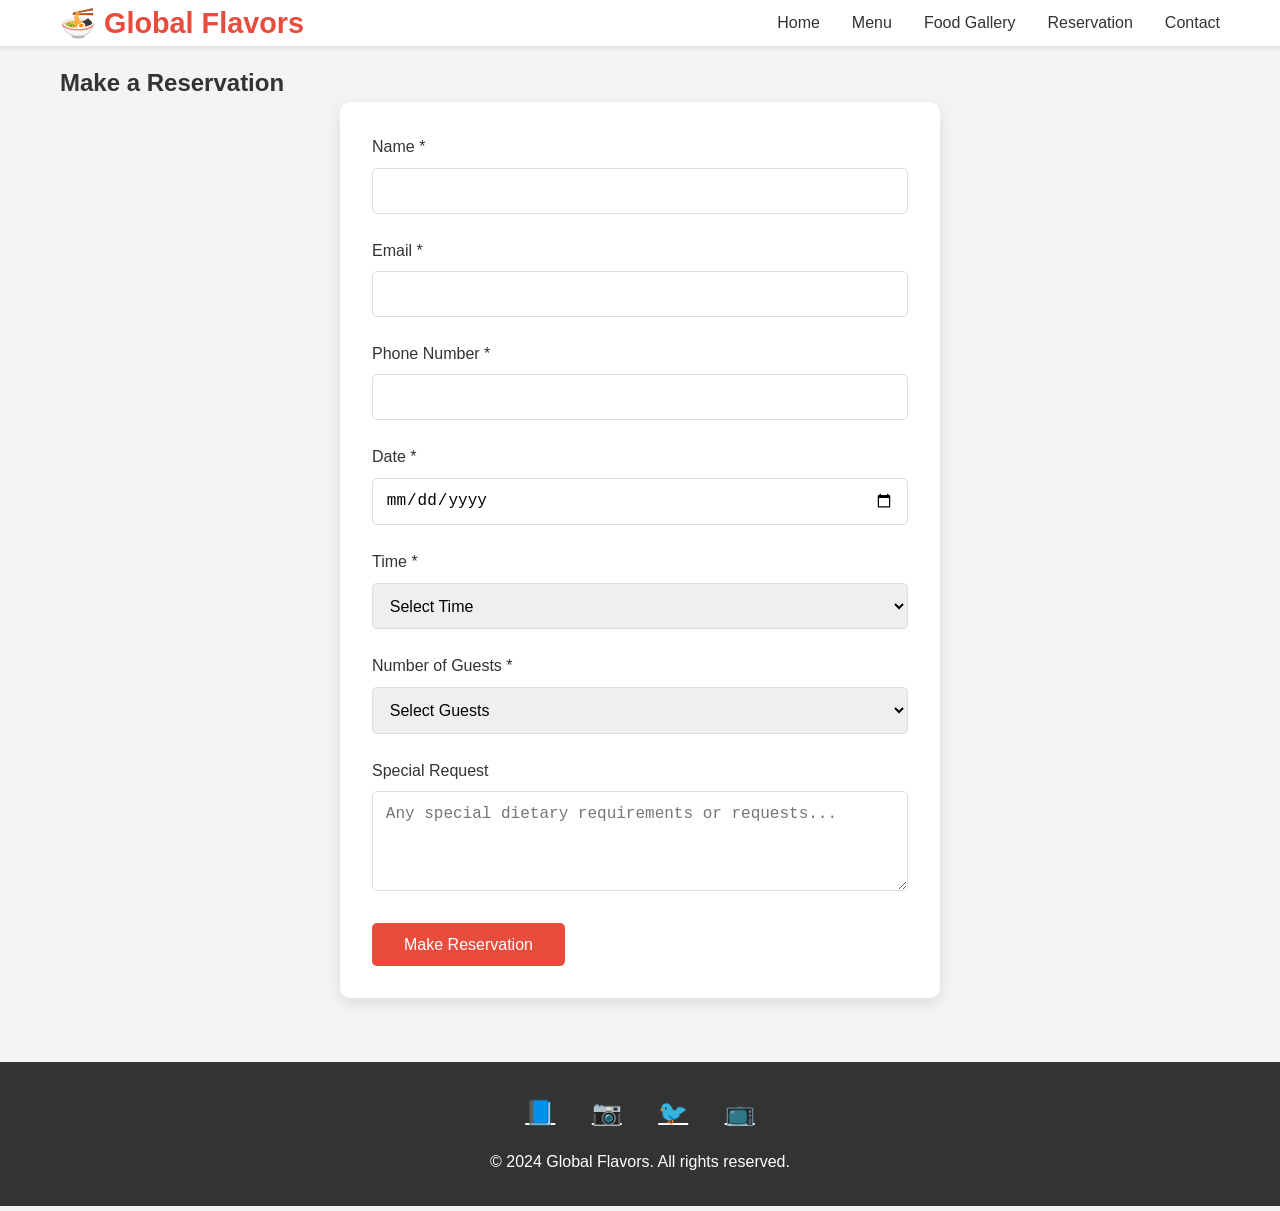
<file: reservation.html>
<!DOCTYPE html>
<html lang="en">
<head>
    <meta charset="UTF-8">
    <meta name="viewport" content="width=device-width, initial-scale=1.0">
    <title>Reservation - Global Flavors</title>
    <link rel="stylesheet" href="css/styles.css">
</head>
<body>
    <header>
        <nav class="container">
            <div class="logo">🍜 Global Flavors</div>
            <ul class="nav-links">
                <li><a href="index.html">Home</a></li>
                <li><a href="menu.html">Menu</a></li>
                <li><a href="gallery.html">Food Gallery</a></li>
                <li><a href="#reservation">Reservation</a></li>
                <li><a href="contact.html">Contact</a></li>
            </ul>
        </nav>
    </header>

    <section id="reservation" class="reservation-section">
        <div class="container">
            <h2>Make a Reservation</h2>
            <form class="reservation-form" id="reservationForm">
                <div class="form-group">
                    <label for="name">Name *</label>
                    <input type="text" id="name" name="name" required>
                </div>
                <div class="form-group">
                    <label for="email">Email *</label>
                    <input type="email" id="email" name="email" required>
                </div>
                <div class="form-group">
                    <label for="phone">Phone Number *</label>
                    <input type="tel" id="phone" name="phone" required>
                </div>
                <div class="form-group">
                    <label for="date">Date *</label>
                    <input type="date" id="date" name="date" required>
                </div>
                <div class="form-group">
                    <label for="time">Time *</label>
                    <select id="time" name="time" required>
                        <option value="">Select Time</option>
                        <option value="11:00">11:00 AM</option>
                        <option value="12:00">12:00 PM</option>
                        <option value="13:00">1:00 PM</option>
                        <option value="14:00">2:00 PM</option>
                        <option value="17:00">5:00 PM</option>
                        <option value="18:00">6:00 PM</option>
                        <option value="19:00">7:00 PM</option>
                        <option value="20:00">8:00 PM</option>
                        <option value="21:00">9:00 PM</option>
                    </select>
                </div>
                <div class="form-group">
                    <label for="guests">Number of Guests *</label>
                    <select id="guests" name="guests" required>
                        <option value="">Select Guests</option>
                        <option value="1">1 Guest</option>
                        <option value="2">2 Guests</option>
                        <option value="3">3 Guests</option>
                        <option value="4">4 Guests</option>
                        <option value="5">5 Guests</option>
                        <option value="6">6+ Guests</option>
                    </select>
                </div>
                <div class="form-group">
                    <label for="message">Special Request</label>
                    <textarea id="message" name="message" rows="4" placeholder="Any special dietary requirements or requests..."></textarea>
                </div>
                <button type="submit" class="btn">Make Reservation</button>
            </form>
        </div>
    </section>

    <footer>
        <div class="container">
            <div class="social-media">
                <a href="#" aria-label="Facebook">📘</a>
                <a href="#" aria-label="Instagram">📷</a>
                <a href="#" aria-label="Twitter">🐦</a>
                <a href="#" aria-label="YouTube">📺</a>
            </div>
            <p>&copy; 2024 Global Flavors. All rights reserved.</p>
        </div>
    </footer>

    <script src="js/script.js"></script>
</body>
</html>
</file>
<file: css/styles.css>
/* Global Styles */
* {
    margin: 0;
    padding: 0;
    box-sizing: border-box;
}

body {
    font-family: 'Arial', sans-serif;
    line-height: 1.6;
    color: #333;
    background-color: #f4f4f4;
}

.container {
    max-width: 1200px;
    margin: 0 auto;
    padding: 0 20px;
}

/* Header */
header {
    background-color: #fff;
    box-shadow: 0 2px 5px rgba(0,0,0,0.1);
    position: fixed;
    width: 100%;
    top: 0;
    z-index: 1000;
}

nav {
    display: flex;
    justify-content: space-between;
    align-items: center;
    padding: 1rem 0;
}

.logo {
    font-size: 1.8rem;
    font-weight: bold;
    color: #e74c3c;
}

.nav-links {
    list-style: none;
    display: flex;
}

.nav-links li {
    margin-left: 2rem;
}

.nav-links a {
    text-decoration: none;
    color: #333;
    font-weight: 500;
    transition: color 0.3s;
}

.nav-links a:hover {
    color: #e74c3c;
}

/* Hero Section */
.hero {
    background-image: url('https://images.unsplash.com/photo-1414235077428-338989a2e8c0?ixlib=rb-4.0.3&ixid=M3wxMjA3fDB8MHxwaG90by1wYWdlfHx8fGVufDB8fHx8fA%3D%3D&auto=format&fit=crop&w=1470&q=80');
    background-size: cover;
    background-position: center;
    height: 100vh;
    display: flex;
    align-items: center;
    justify-content: center;
    text-align: center;
    color: #fff;
    position: relative;
}

.hero::before {
    content: '';
    position: absolute;
    top: 0;
    left: 0;
    right: 0;
    bottom: 0;
    background: rgba(0,0,0,0.5);
}

.hero-content {
    position: relative;
    z-index: 1;
}

.hero h1 {
    font-size: 3rem;
    margin-bottom: 1rem;
}

.hero p {
    font-size: 1.2rem;
    margin-bottom: 2rem;
}

/* Buttons */
.btn {
    display: inline-block;
    padding: 0.8rem 2rem;
    background-color: #e74c3c;
    color: #fff;
    text-decoration: none;
    border-radius: 5px;
    transition: background-color 0.3s;
    border: none;
    cursor: pointer;
    font-size: 1rem;
}

.btn:hover {
    background-color: #c0392b;
}

/* Sections */
section {
    padding: 4rem 0;
}

.about, .featured-foods {
    background-color: #fff;
}

.about h2, .featured-foods h2 {
    text-align: center;
    margin-bottom: 2rem;
    color: #333;
}

.about-content {
    display: flex;
    align-items: center;
    gap: 2rem;
}

.about-text {
    flex: 1;
}

.about-image {
    flex: 1;
    height: 300px;
    background-image: url('https://images.unsplash.com/photo-1517248135467-4c7edcad34c4?ixlib=rb-4.0.3&ixid=M3wxMjA3fDB8MHxwaG90by1wYWdlfHx8fGVufDB8fHx8fA%3D%3D&auto=format&fit=crop&w=1470&q=80');
    background-size: cover;
    background-position: center;
    border-radius: 10px;
}

/* Featured Foods */
.foods-grid {
    display: grid;
    grid-template-columns: repeat(auto-fit, minmax(250px, 1fr));
    gap: 2rem;
}

.food-card {
    background-color: #fff;
    border-radius: 10px;
    overflow: hidden;
    box-shadow: 0 5px 15px rgba(0,0,0,0.1);
    transition: transform 0.3s, box-shadow 0.3s;
}

.food-card:hover {
    transform: translateY(-10px);
    box-shadow: 0 10px 25px rgba(0,0,0,0.2);
}

.food-card img {
    width: 100%;
    height: 200px;
    object-fit: cover;
}

.food-card h3 {
    padding: 1rem;
    text-align: center;
    color: #333;
}

/* Menu Page */
.menu-categories {
    display: grid;
    grid-template-columns: repeat(auto-fit, minmax(300px, 1fr));
    gap: 2rem;
}

.category {
    background-color: #fff;
    border-radius: 10px;
    padding: 2rem;
    box-shadow: 0 5px 15px rgba(0,0,0,0.1);
}

.category h2 {
    text-align: center;
    margin-bottom: 2rem;
    color: #e74c3c;
}

.menu-item {
    display: flex;
    align-items: center;
    margin-bottom: 1.5rem;
    padding: 1rem;
    background-color: #f9f9f9;
    border-radius: 8px;
    transition: transform 0.3s;
}

.menu-item:hover {
    transform: scale(1.02);
}

.menu-item img {
    width: 80px;
    height: 80px;
    object-fit: cover;
    border-radius: 5px;
    margin-right: 1rem;
}

.menu-item-details h3 {
    margin-bottom: 0.5rem;
    color: #333;
}

.menu-item-details p {
    color: #666;
    font-size: 0.9rem;
}

.price {
    font-weight: bold;
    color: #e74c3c;
    margin-left: auto;
}

/* Gallery */
.gallery-grid {
    display: grid;
    grid-template-columns: repeat(auto-fill, minmax(250px, 1fr));
    gap: 1rem;
}

.gallery-item {
    position: relative;
    overflow: hidden;
    border-radius: 10px;
    cursor: pointer;
    transition: transform 0.3s;
}

.gallery-item:hover {
    transform: scale(1.05);
}

.gallery-item img {
    width: 100%;
    height: 200px;
    object-fit: cover;
    transition: transform 0.3s;
}

.gallery-item:hover img {
    transform: scale(1.1);
}

/* Lightbox */
.lightbox {
    display: none;
    position: fixed;
    top: 0;
    left: 0;
    width: 100%;
    height: 100%;
    background-color: rgba(0,0,0,0.8);
    z-index: 2000;
    justify-content: center;
    align-items: center;
}

.lightbox img {
    max-width: 90%;
    max-height: 90%;
    border-radius: 10px;
}

.lightbox.active {
    display: flex;
}

/* Reservation Form */
.reservation-form {
    max-width: 600px;
    margin: 0 auto;
    background-color: #fff;
    padding: 2rem;
    border-radius: 10px;
    box-shadow: 0 5px 15px rgba(0,0,0,0.1);
}

.form-group {
    margin-bottom: 1.5rem;
}

.form-group label {
    display: block;
    margin-bottom: 0.5rem;
    color: #333;
}

.form-group input,
.form-group textarea,
.form-group select {
    width: 100%;
    padding: 0.8rem;
    border: 1px solid #ddd;
    border-radius: 5px;
    font-size: 1rem;
}

.form-group textarea {
    resize: vertical;
    min-height: 100px;
}

/* Contact */
.contact-info {
    display: grid;
    grid-template-columns: repeat(auto-fit, minmax(250px, 1fr));
    gap: 2rem;
    margin-bottom: 3rem;
}

.contact-card {
    background-color: #fff;
    padding: 2rem;
    border-radius: 10px;
    box-shadow: 0 5px 15px rgba(0,0,0,0.1);
    text-align: center;
}

.contact-card h3 {
    margin-bottom: 1rem;
    color: #e74c3c;
}

.contact-form {
    max-width: 600px;
    margin: 0 auto;
    background-color: #fff;
    padding: 2rem;
    border-radius: 10px;
    box-shadow: 0 5px 15px rgba(0,0,0,0.1);
}

.map {
    height: 300px;
    background-color: #ddd;
    border-radius: 10px;
    margin-bottom: 2rem;
    display: flex;
    align-items: center;
    justify-content: center;
    color: #666;
}

/* Footer */
footer {
    background-color: #333;
    color: #fff;
    text-align: center;
    padding: 2rem 0;
}

.social-media {
    margin-bottom: 1rem;
}

.social-media a {
    color: #fff;
    margin: 0 1rem;
    font-size: 1.5rem;
    transition: color 0.3s;
}

.social-media a:hover {
    color: #e74c3c;
}

/* Responsive */
@media (max-width: 768px) {
    .nav-links {
        display: none;
    }
    
    .hero h1 {
        font-size: 2rem;
    }
    
    .about-content {
        flex-direction: column;
    }
    
    .menu-item {
        flex-direction: column;
        text-align: center;
    }
    
    .menu-item img {
        margin-right: 0;
        margin-bottom: 1rem;
    }
    
    .price {
        margin-left: 0;
    }
}
</file>
